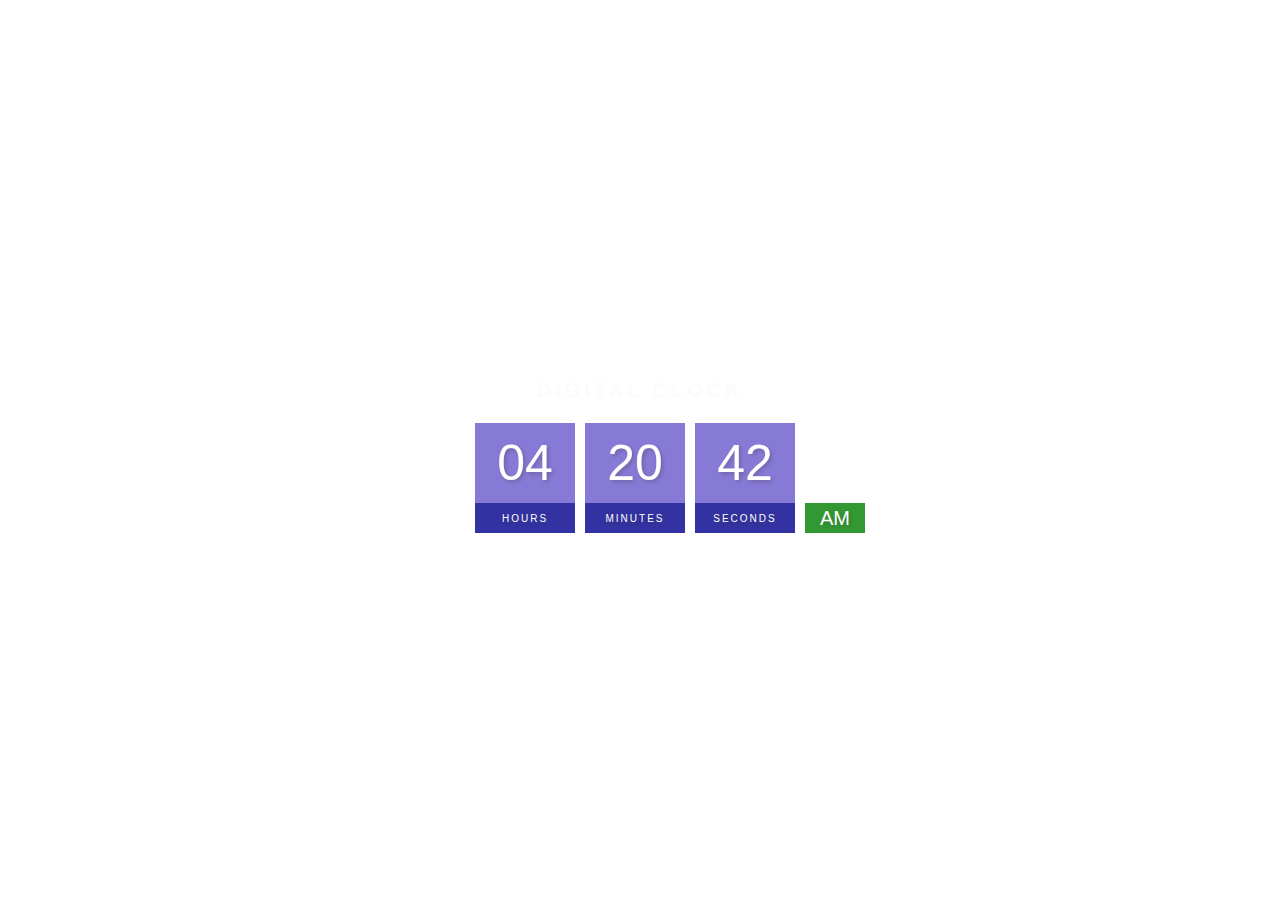
<file: Digital_Clock/index.html>
<!DOCTYPE html>
<html lang="en">
<head>
    <meta charset="UTF-8">
    <meta name="viewport" content="width=device-width, initial-scale=1.0">
    <title>Digital Clock</title>
    <link rel="stylesheet" href="style.css">
</head>
<body>
    <h2>Digital Clock</h2>
    <div class ="clock">
        <div>
            <span id="hour">00</span>
            <span class="text">Hours</span>
        </div>

        <div>
            <span id="minutes">00</span>
            <span class="text">Minutes</span>
        </div>

        <div>
            <span id="seconds">00</span>
            <span class="text">Seconds</span>
        </div>

        <div>
            <span id="ampm">AM</span>
            
        </div>
    </div>

    <script src="index.js"></script>
</body>
</html>
</file>
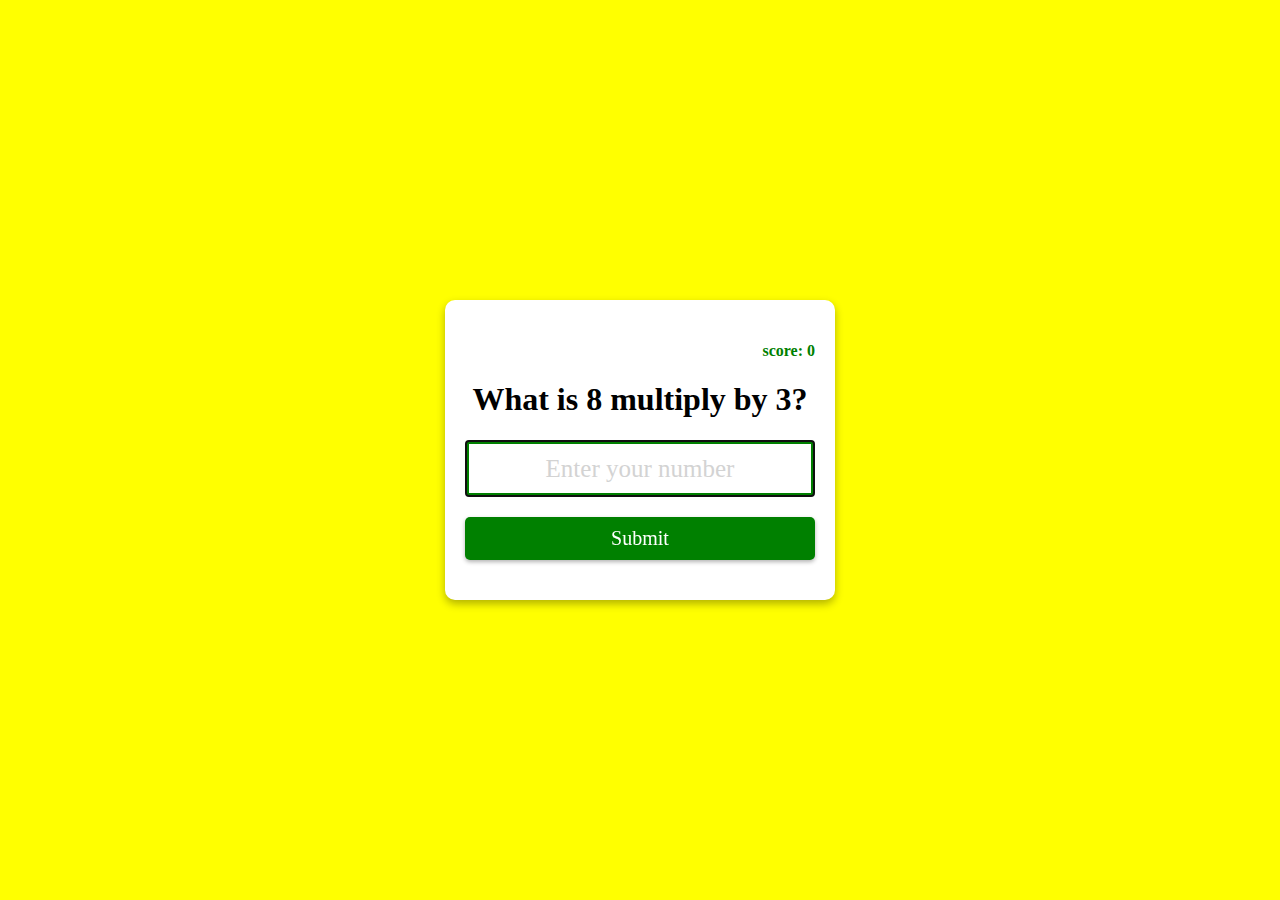
<file: Multiplication_App/index.html>
<!DOCTYPE html>
<html lang="en">
<head>
    <meta charset="UTF-8">
    <meta name="viewport" content="width=device-width, initial-scale=1.0">
    <title>Multiplication App</title>
    <link rel="stylesheet" href="style.css">
</head>
<body>

    <form class="form" id="form">
        <h4 class="score" id="score"> score: 0 </h4>
        <h1 id="question"> What is 1 multiply by 1</h1>
        <input type="input" class="input" id="input" placeholder="Enter your number" autofocus autocomplete="off" />
        <button type="submit" class="btn">Submit</button>
        
    </form>
    
    <script src="index.js"></script>

</body>
</html>
</file>
<file: Digital_Clock/style.css>
body{
    margin: 0;
    font-family: sans-serif;
    display: flex;
    flex-direction: column;
    align-items: center;
    height: 100vh;
    justify-content: center;
    background: url("https://images.unsplash.com/photo-1422493757035-1e5e03968f95?q=80&w=2008&auto=format&fit=crop&ixlib=rb-4.0.3&ixid=M3wxMjA3fDB8MHxwaG90by1wYWdlfHx8fGVufDB8fHx8fA%3D%3D");
    background-size: cover;
    
}

h2{

    text-transform: uppercase;
    letter-spacing: 4px;
    font-family:'Lucida Sans', 'Lucida Sans Regular', 'Lucida Grande', 'Lucida Sans Unicode', Geneva, Verdana, sans-serif;
    font-size: 20px;
    text-align: center;
    color: rgb(252, 251, 251);
}

.clock{
    display: flex;
}
.clock div{
    margin: 5px;
    position: relative;
}

.clock span{
    width: 100px;
    height: 80px;
    background: slateblue;
    opacity: .8;
    color: white;
    display: flex;
    justify-content: center;
    align-items: center;
    font-size: 50px;
    text-shadow: 2px 2px 4px rgba(0, 0, 0, 0.3);
}

.clock .text {
    height: 30px;
    font-size: 10px;
    text-transform: uppercase;
    letter-spacing: 2px;
    background: darkblue;
    opacity: 0.8;
}

.clock #ampm {
    bottom: 0;
    position: absolute;
    width: 60px;
    height: 30px;
    font-size: 20px;
    background: green;
}
</file>
<file: Multiplication_App/style.css>
body {
    margin: 0;
    display: flex;
    justify-content: center;
    height: 100vh;
    align-items: center;
    text-align: center;
    background-color: yellow;
    font-family: cursive;

}

.form{
    background-color: white;
    padding: 20px;
    box-shadow: 0 4px 8px  rgba(0,0,0, .3);
    border-radius: 10px;
    margin: 10px;

}

.input{
    display: block;
    width: 100%;
    box-sizing: border-box;
    font-size: 25px;
    text-align: center;
    padding: 10px;
    border: solid 4px green;
    color: green;

}

.input::placeholder {
    color: lightgrey;
    font-family: cursive;

}

.btn{
    background-color: green;
    color: white;
    border: none;
    display: block;
    width: 100%;
    padding: 10px;
    font-size: 20px;
    font-family: cursive;
    margin: 20px 0;
    border-radius: 5px;
    box-shadow: 0 2px 4px rgba(0,0,0, 0.3);
    cursor: pointer;


}

.btn:hover{
    filter:brightness(0.9)
}

.score{
    color: green;
    text-align: right;

}
</file>
